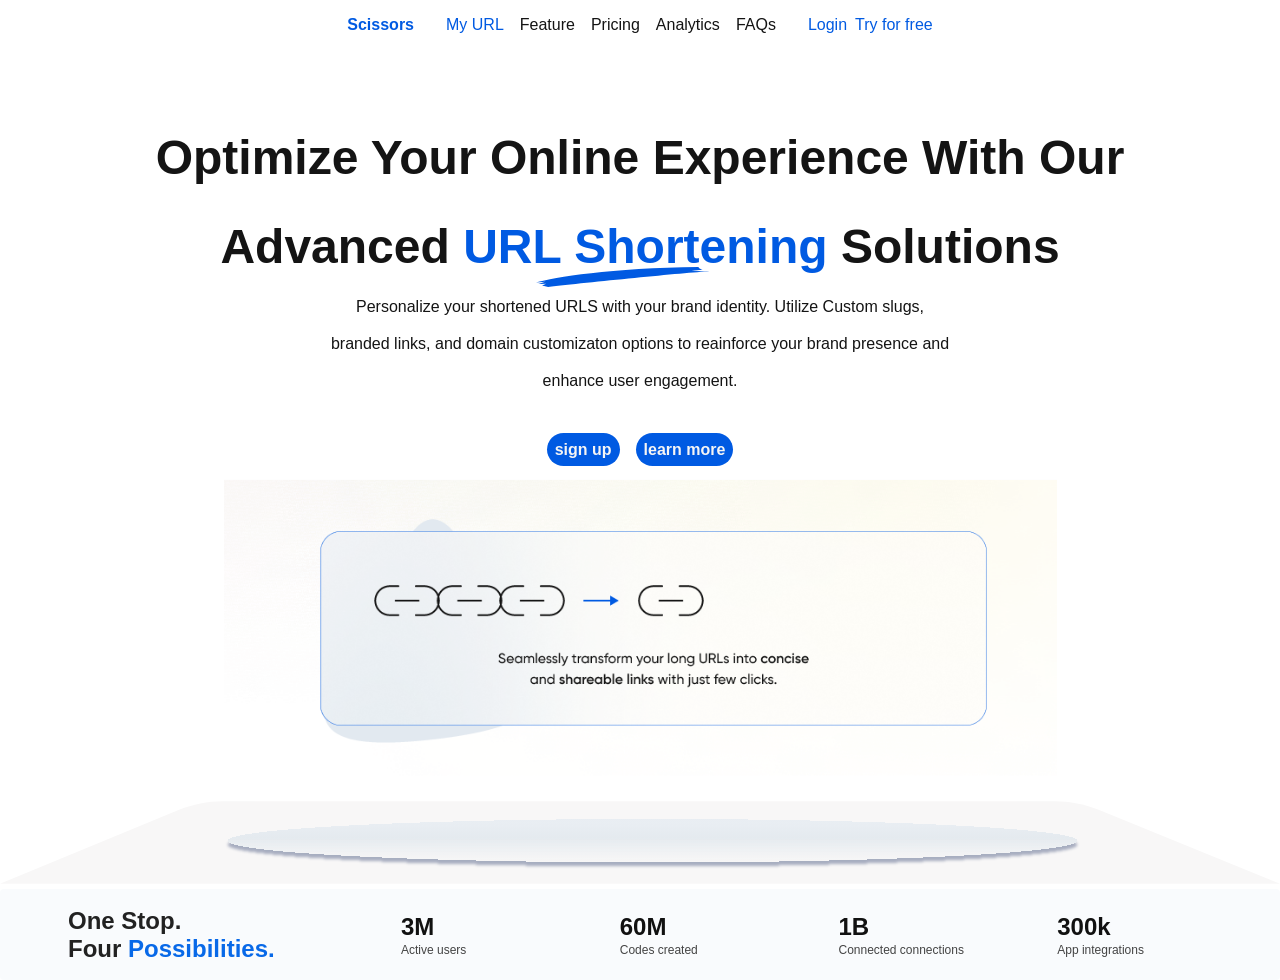
<file: css-assignment/index.html>
<!DOCTYPE html>
<html lang="en">
<head>
    <meta charset="UTF-8">
    <meta name="viewport" content="width=device-width, initial-scale=1.0">
    <title>scissors</title>
    <link rel="stylesheet" href="style.css">
</head>
<body>
    <header class="header">
        <nav class="header__nav">
            <p class="header__p">Scissors</p>
            <ul class="header__ul">
                <li><a href="#myurl">My URL</a></li>
                <li><a href="#feature">Feature</a></li>
                <li><a href="#pricing">Pricing</a></li>
                <li><a href="#Analytics">Analytics</a></li>
                <li><a href="#FAQS">FAQs</a></li>
            </ul>
            <div class="header__button">
            <p class="button1"><a href="login.html">Login</a></p>
            <p class="button2"><a href="free.html">Try for free </a> </p>
            </div>
        </nav>
    </header>
    <hero class="hero">
        <h1 class="hero1"> Optimize Your Online Experience With Our </h1>
        <h1 class="hero2"> Advanced <span class="url-span">URL Shortening</span> Solutions
        </h1>
        <div class="hero__p">
        <P>Personalize your shortened URLS with your brand identity. Utilize Custom slugs,</P>
        <p> branded links, and domain customizaton options to reainforce your brand presence and</p>
        <p> enhance user engagement.</p>
        </div>
        <div class="hero__button">
            <p class="button1"><a href="signup.html">sign up</a></p>
            <p class="button2"><a href="learnmore.html">learn more</a> </p>
        </div>
        <div class="hero__img">
            <figure class="image1">
                <img src="image/feature-section.svg" alt="hero image" width="833" height="337">
            </figure>
            <figure class="image2">
                <img src="image/Group 3.svg" alt="hero image" width="1440" height="93">
            </figure>
        </div>
    </hero>
    <main>
        <section class="stats-card">

        <h2>One Stop.<br>Four <span>Possibilities.</span></h2>

        <div class="stat">
            <strong>3M</strong>
            <small>Active users</small>
        </div>

        <div class="stat">
            <strong>60M</strong>
            <small>Codes created</small>
        </div>

        <div class="stat">
            <strong>1B</strong>
            <small>Connected connections</small>
        </div>
  
        <div class="stat">
            <strong>300k</strong>
            <small>App integrations</small>
        </div>
</section>
    </main>
</body>
</html>
</file>
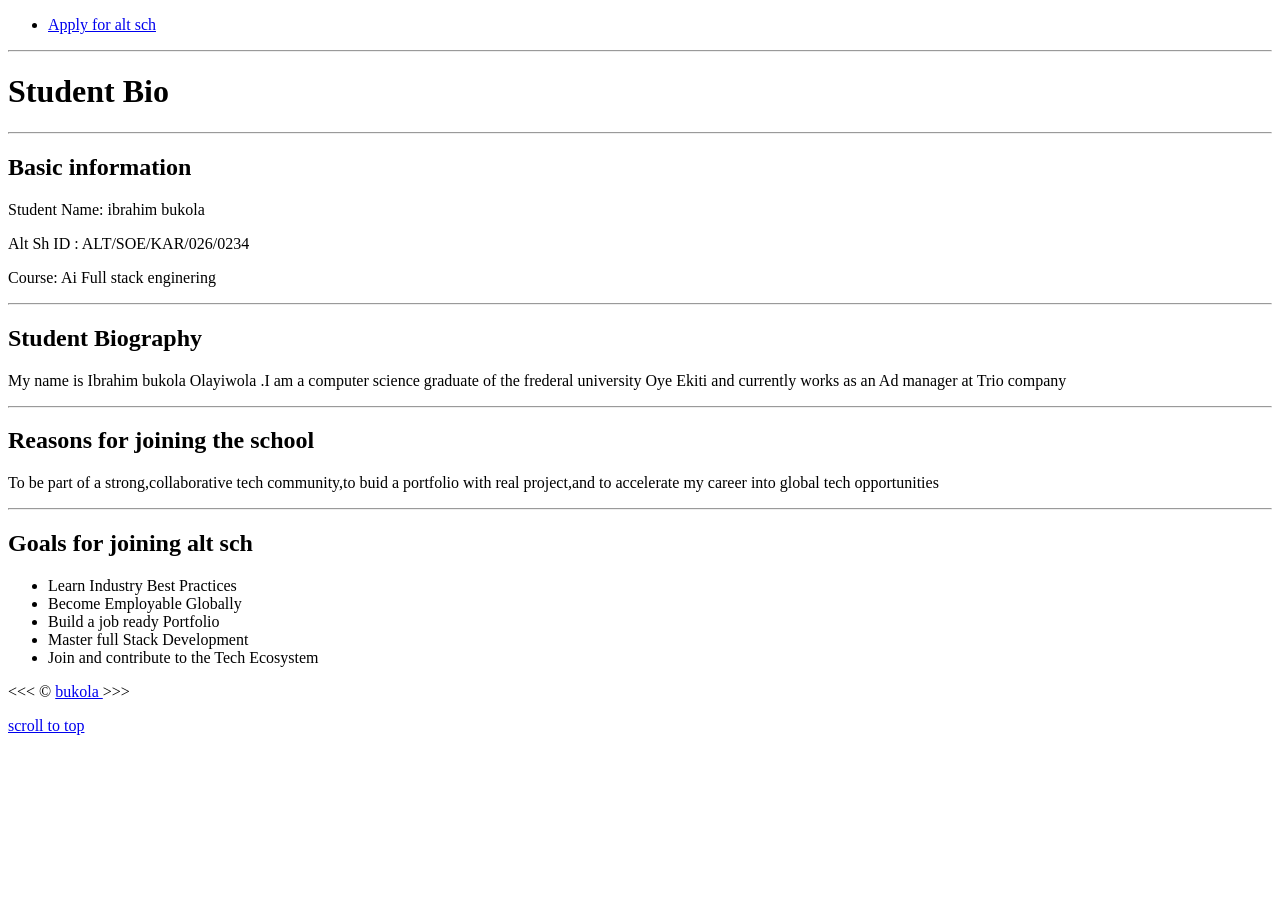
<file: first-assesment/index.html>
<!DOCTYPE html>
<html lang="en">
<head>
    <meta charset="UTF-8">
    <meta name="viewport" content="width=device-width, initial-scale=1.0">
    <title>Student Biography</title>
</head>
<body>
    <header>
        <nav>
            <ul>
                <li><a href="form.html">Apply for alt sch</a></li>
            </ul>
        </nav>
        <hr>
        <h1>Student Bio</h1>
        <hr>
        <h2>Basic information</h2>
        <p>Student Name: ibrahim bukola</p>
        <p>Alt Sh ID : ALT/SOE/KAR/026/0234</p>
        <p>Course: Ai Full stack enginering</p>
    </header>
    <hr>
    <main>
        <h2>Student Biography</h2>
        <p> My name is Ibrahim bukola Olayiwola .I am a computer science  graduate of the frederal university Oye Ekiti and currently works as an Ad manager at Trio company </p>
        <hr>
        <h2>Reasons for joining the school</h2>
        <p>To be part of a strong,collaborative tech community,to buid a portfolio with real project,and to accelerate my career into global tech opportunities</p>
        <hr>
        <h2>Goals for joining alt sch</h2>
        <ul>
            <li> Learn Industry Best Practices</li>
            <li>Become Employable Globally  </li>
            <li>Build a job ready Portfolio </li>
            <li>Master full Stack Development  </li>
            <li>Join and contribute to the Tech Ecosystem </li>
        </ul>

    </main>
<footer>
   <p> &lt;&lt;&lt; &copy; <a href="about.html"> bukola </a> &gt;&gt;&gt; </p>
<p>  
<a href="#"> scroll to top </a>
</p>
</footer>
</body>
    
</html>
</file>
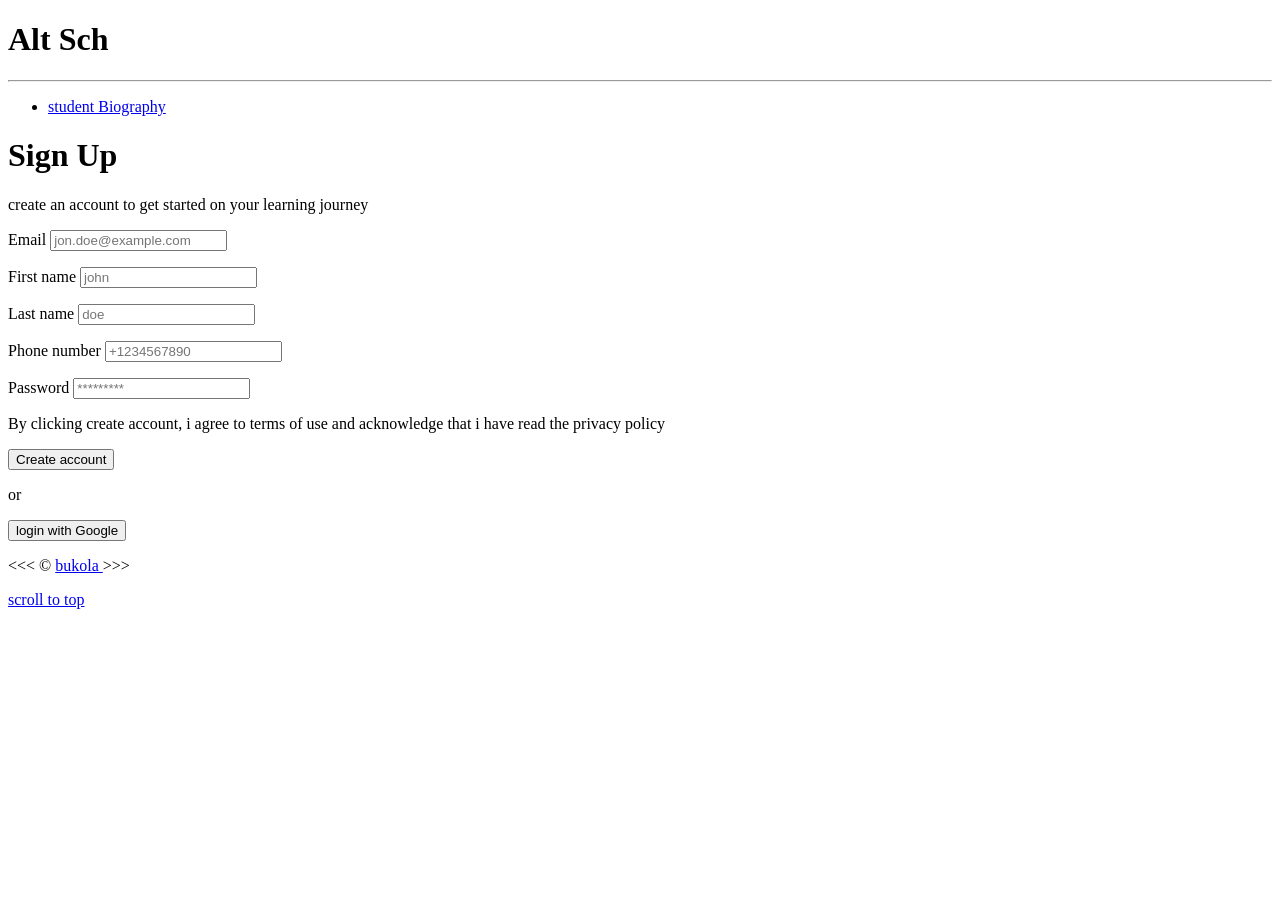
<file: first-assesment/form.html>
<!DOCTYPE html>
<html lang="en">
<head>
    <meta charset="UTF-8">
    <meta name="viewport" content="width=device-width, initial-scale=1.0">
    <title>Alt sch registration</title>
</head>
<body>
    <header>
        <h1>Alt Sch</h1>
        <hr>
        <nav>
            <ul>
                <li><a href="index.html">student Biography</a></li>
            </ul>
        </nav>
        <h1>Sign Up</h1>
        <p>create an account to get started on your learning journey</p>
    </header>
    <main>
        <form action="https://httpbin.org/get" method="get">
            <P>
                <label for="mail">Email</label>
                <input type="email" name="mail" id="mail" placeholder="jon.doe@example.com" autocomplete="on" required>
            </P>

            <P>
                <label for="firstName">First name</label>
                <input type="text" name="firstName" id="firstName" placeholder="john" autocomplete="on" required>
            </P>

            <P>
                <label for="lastName">Last name</label>
                <input type="text" name="lastName" id="lastName" placeholder="doe" autocomplete="on" required>
            </P>
            <P>
                <label for="phoneNumber">Phone number</label>
                <input type="tel" name="phoneNumber" id="phoneNumber" placeholder="+1234567890" pattern="[0-9]{3}[0-9]{3}[0-9]{4}" autocomplete="on" required>
            </P>

            <p>
                <label for="password">Password</label>
                <input type="password" name="password" id="password" placeholder="*********" required >
            </p>
            <p>By clicking create account, i agree to terms of use and acknowledge that i have read the privacy policy</p>

            <button>Create account</button>
            <p>or</p>
            <button>login with Google</button>
        </form>
    </main>
<footer>
   <p> &lt;&lt;&lt; &copy; <a href="about.html"> bukola </a> &gt;&gt;&gt; </p>
        <p>  
    <a href="#"> scroll to top </a>
</p>
</footer>
   
</body>
</html>
</file>
<file: css-assignment/style.css>
* {
    box-sizing: border-box;
    margin: 0;
    padding: 0;
}
html{
    scroll-behavior: smooth;
}

:root {
    --font-family: 'Poppins', Arial, sans-serif;
    --font-size: clamp(0.95rem, 1.1vw, 1.05rem);
    --brand-color: #005ae2;
    --brand-color2: #005ae280;
    --BRAND-COLOR3: #F9FBFD;


    --text-color: #141414;

    /*fonts  */
    --NAVFONT: 1rem;
    --PARAFONT: 1rem;
    --SMALL-H-FONT: clamp(1.5rem, 1.2rem, 2rem);
    --MAIN-H-FONT: clamp(2rem, 1.5rem + 2vh, 3rem);

}

body {
    min-height: 100vh;
    width: 100%;
    color: var(--text-color);
    font-family: var(--font-family);
    font-size: var(--font-size);
}

img {
    display: block;
    max-width: 100%;
    margin: 0 auto;
}

/* Navigation */
.header{
    width: 100%;
    padding: 1rem;
    display:flex;
    justify-content: center;
    margin-bottom: 5rem;
}

.header__nav{
    display: flex;
    justify-content: space-evenly;
    align-content: center;
    gap: 2rem;
    font-size: var(--NAVFONT);
    position: sticky;
    z-index: 1
}

.header__nav{
    top: 2%;
}
.header__p{
    color: var(--brand-color);
    font-weight: 600;
}

.header__ul{
    list-style: none;
    display: flex;
    justify-content: space-evenly;
    gap: 1rem;
}

ul li:nth-child(1) a{
    color: var(--brand-color);
}
ul li:nth-child(1) a:hover{
    color: var(--brand-color2);
}

li a:hover{
    color: var(--brand-color2);
}

.header__nav a{
    text-decoration: none;
    color: var(--text-color);
    font-weight: 500;
    transition: all 0.3s ease-in-out;
}

.header__button{
    display: flex;
    justify-content: space-between;
    gap: 0.5rem;
    height: 100%;
    width: auto;
}

.header__button a{
    color: var(--brand-color);
}

.header__button a:hover{
    background-color: var(--brand-color);
    height:auto;
    width: auto;
    padding: 0.5rem;
    color: whitesmoke;
    border-radius: 999px;
    font-weight: bold;
}

.hero{
    text-align: center;
    font-size: var(--SMALL-H-FONT);
}

.hero2{
    margin-top: 2.1rem;
}

.url-span{
    color: var(--brand-color);
    position: relative;
}

.url-span::after{
    content: url(image/Vector\ 3.svg);
    position: absolute;
    top: 45%;
    left: 20%;
    width: 173.63px;
    height: 19.91px;
}

.hero p{
    font-size: var(--PARAFONT);
    margin-top: 1.5%;
}

.hero__p{
    margin-top: 1.5rem;
}

.hero__button{
    display: flex;
    justify-content: center;
    gap: 1rem;
    margin-top: 2rem;
}

.hero__button a{
    color: var(--brand-color);
    text-decoration: none;
    background-color: var(--brand-color);
    height:auto;
    width: auto;
    padding: 0.5rem;
    color: whitesmoke;
    border-radius: 999px;
    font-weight: bold;
    transition: all 0.5s ease-in-out;
} 

.hero__button a:hover{
    background-color: var(--brand-color2);
    height:auto;
    width: auto;
}
.hero__image{
    margin: 0 auto;
}
.image2 img{
    margin-bottom: 0;
    display: block;
}


/* main */

.stats-card {
  position: relative;
  display: grid;
  grid-template-columns: 1.8fr repeat(4, 1fr);
  align-items: center;
  gap: 1rem;

  width: 100%;
  min-height: 88px;
  margin-top: 0%;
  padding: 18px 20px;

  border-radius: 4px;
  background-color: #F9FBFD;
  font-family: Arial, sans-serif;
}

.stats-card h2 {
  margin: 0;
  color: #222;
  font-size: var(--SMALL-H-FONT);
  line-height: 1.15;
  padding-left: 3rem;
}

.stats-card h2 span {
  color: #0869e8;
  
}

.stat {
  display: flex;
  flex-direction: column;
  gap: 3px;
  font-size: 1.5rem;
}

.stat strong {
  color: #111;
  font-weight: 700;
}

.stat small {
  color: #444;
  font-size: 0.5em;
  line-height: 1;
}


/* Stack the content on narrow screens */
@media (max-width: 500px) {
  .stats-card {
    grid-template-columns: repeat(2, 1fr);
    padding-top: 24px;
  }

  .stats-card h2 {
    grid-column: 1 / -1;
  }
}
</file>
